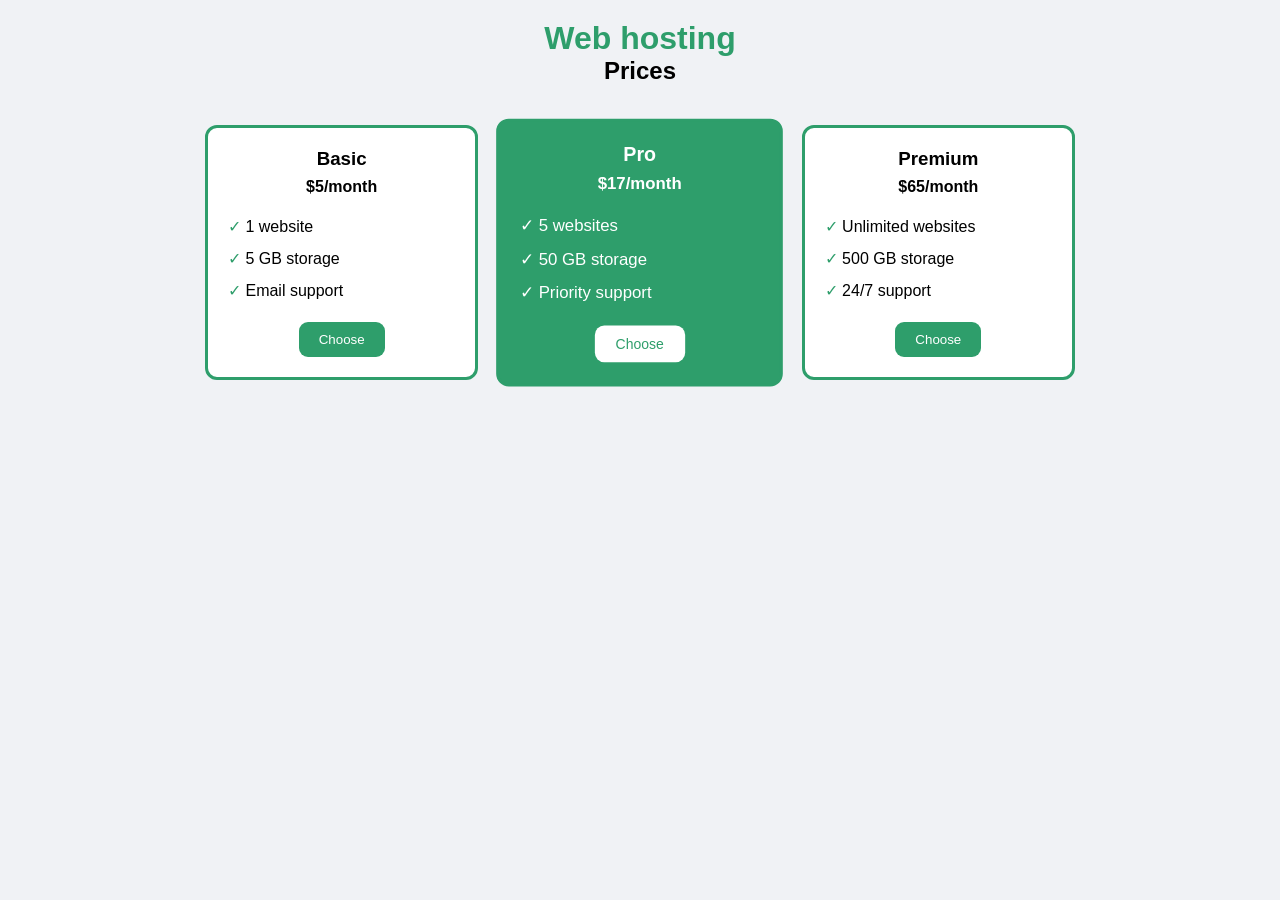
<file: index.html>
<!doctype html>
<html lang="en">
  <head>
    <meta charset="UTF-8" />
    <meta name="viewport" content="width=device-width, initial-scale=1.0" />
    <link rel="stylesheet" href="style.css" />
    <title>Pricing</title>
  </head>
  <body>
    <header>
      <h1>Web hosting</h1>
      <h2>Prices</h2>
    </header>

    <div class="grid">
      <div class="card">
        <h3>Basic</h3>
        <p>$5/month</p>
        <ul>
          <li>1 website</li>
          <li>5 GB storage</li>
          <li>Email support</li>
        </ul>
        <button>Choose</button>
      </div>

      <div class="card featured">
        <h3>Pro</h3>
        <p>$17/month</p>
        <ul>
          <li>5 websites</li>
          <li>50 GB storage</li>
          <li>Priority support</li>
        </ul>
        <button>Choose</button>
      </div>

      <div class="card">
        <h3>Premium</h3>
        <p>$65/month</p>
        <ul>
          <li>Unlimited websites</li>
          <li>500 GB storage</li>
          <li>24/7 support</li>
        </ul>
        <button>Choose</button>
      </div>
    </div>
  </body>
</html>
</file>
<file: style.css>
* {
  padding: 0;
  margin: 0;
  box-sizing: border-box;
}

body {
  font-family: sans-serif;
  background-color: #f0f2f5;
}

header {
  text-align: center;
  padding: 20px 0;
}

h1 {
  color: #2e9e6b;
}

.grid {
  display: grid;
  grid-template-columns: repeat(3, 1fr);
  max-width: 900px;
  margin: 0 auto;
  gap: 25px;
  padding: 20px 15px;
}

.card {
  background: white;
  border: 3px solid #2e9e6b;
  padding: 20px;
  border-radius: 12px;
  text-align: center;
  transition:
    transform 0.3s,
    box-shadow 0.3s;
}

.card ul {
  list-style: none;
  margin: 15px 0;
  line-height: 2;
  text-align: left;
}

.card li::before {
  content: "✓ ";
  color: #2e9e6b;
}

button {
  border: none;
  background-color: #2e9e6b;
  color: white;
  padding: 10px 20px;
  border-radius: 9px;
  cursor: pointer;
}

.card p {
  font-size: 16px;
  font-weight: bold;
  margin: 8px 0;
}

.card:hover,
.card:active {
  transform: scale(1.05) translateY(-8px);
  box-shadow: 0 8px 20px rgba(0, 0, 0, 0.2);
}

/* Featured (middle) card */
.featured {
  background: #2e9e6b;
  color: white;
  transform: scale(1.05);
}

.featured li::before {
  color: white;
}

.featured button {
  background: white;
  color: #2e9e6b;
}

.featured:hover,
.featured:active {
  transform: scale(1.1) translateY(-8px);
}

@media (max-width: 500px) {
  .grid {
    grid-template-columns: 1fr;
  }

  .card {
    padding: 12px;
  }

  .featured {
    transform: none;
  }

  .featured:hover,
  .featured:active {
    transform: translateY(-8px);
  }
}
</file>
